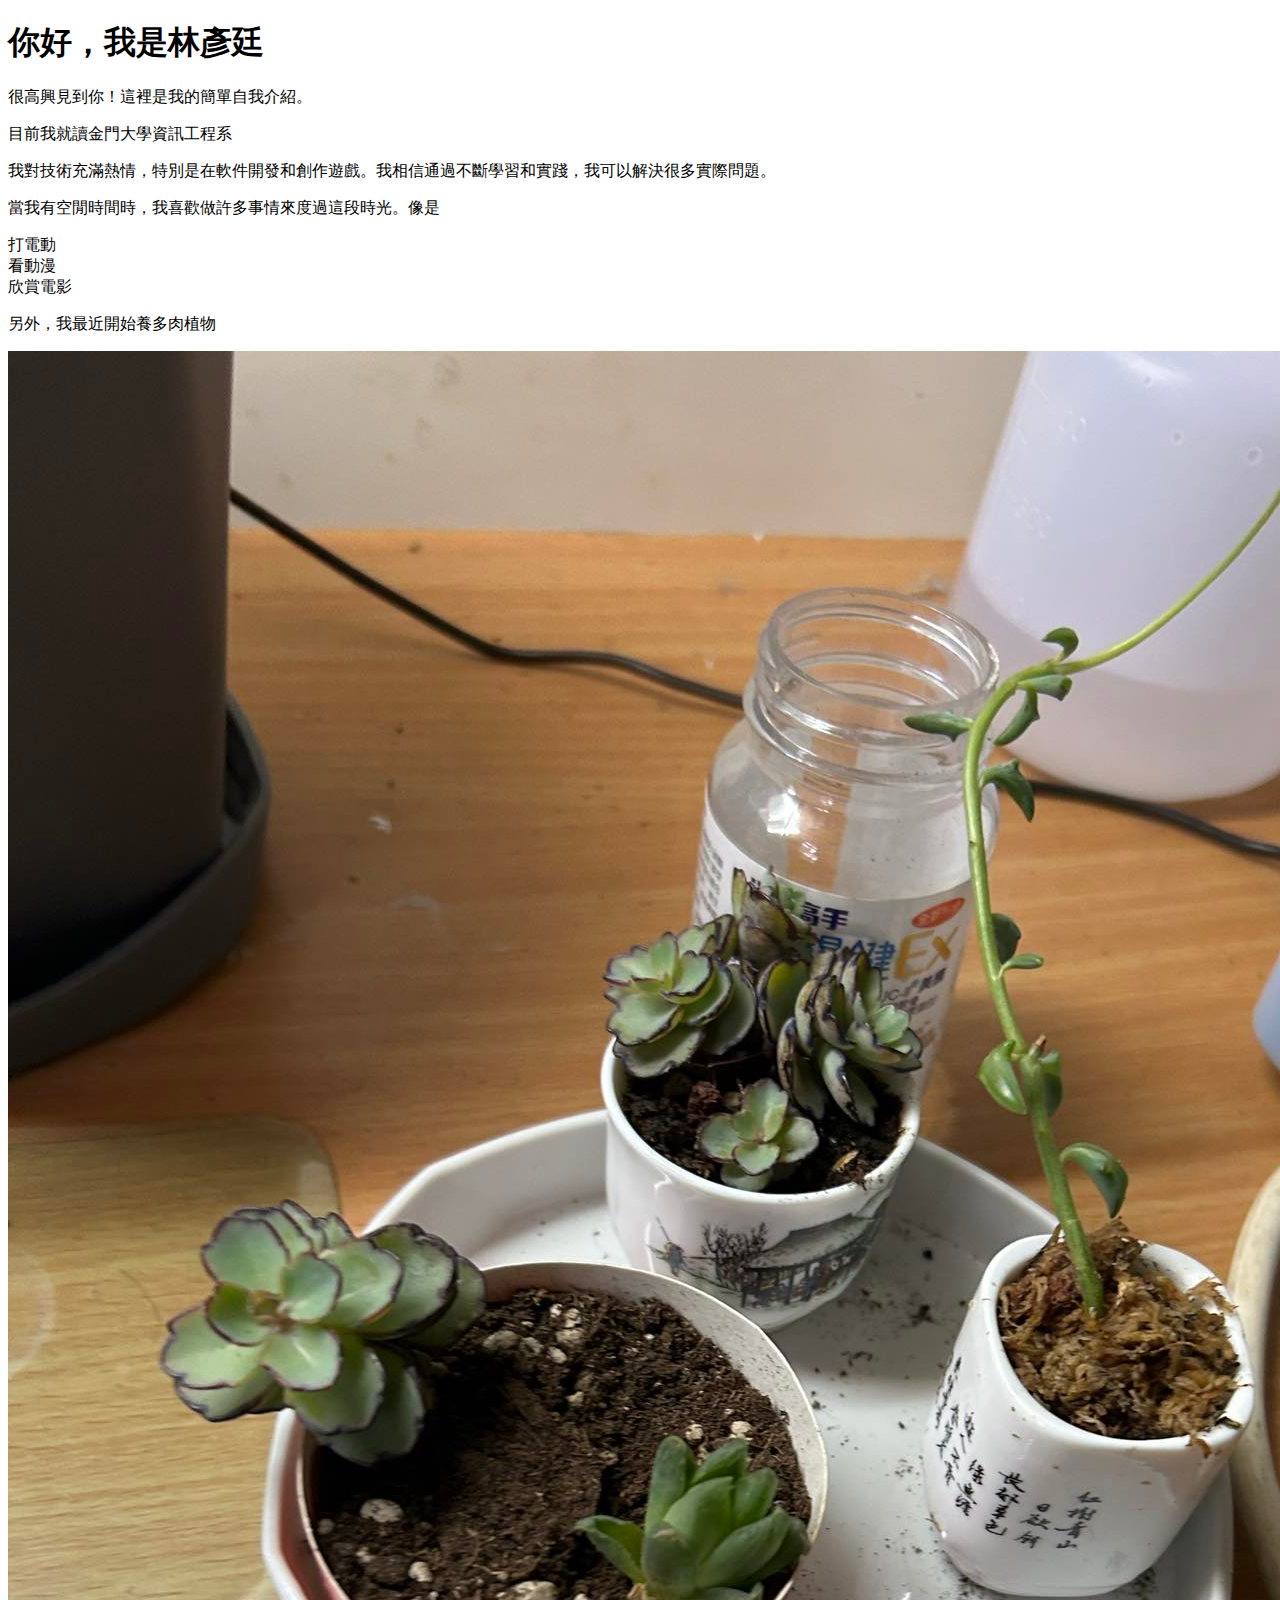
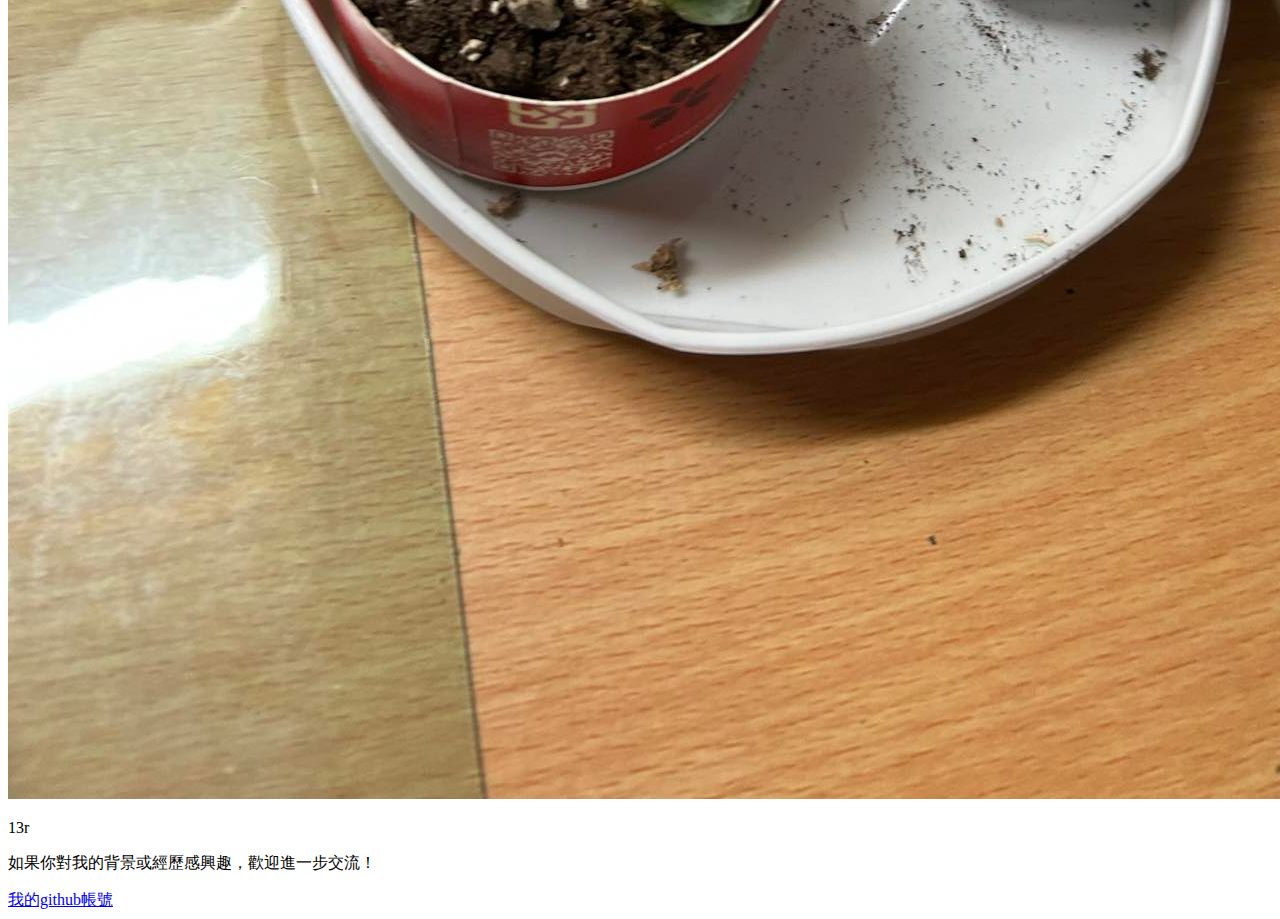
<file: HTML/自我介紹.html>
<!DOCTYPE html>
<html lang="zh-Hant">
<head>
    <meta charset="UTF-8">
    <meta name="viewport" content="width=device-width, initial-scale=1.0">
    <title>林彥廷的自我介紹</title>
</head>
<body>
    <h1>你好，我是林彥廷</h1>
    <p>很高興見到你！這裡是我的簡單自我介紹。</p>
    <p>目前我就讀金門大學資訊工程系</p>
    <p>我對技術充滿熱情，特別是在軟件開發和創作遊戲。我相信通過不斷學習和實踐，我可以解決很多實際問題。</p>
    <p>當我有空閒時間時，我喜歡做許多事情來度過這段時光。像是</p>
        <li>打電動</li>
        <li>看動漫</li>
        <li>欣賞電影</li>
    <p>另外，我最近開始養多肉植物</p>
    <img src="多肉.jpg"><p>13r</p>
    
    <p>如果你對我的背景或經歷感興趣，歡迎進一步交流！</p>
    <a href="https://github.com/codewhight">我的github帳號</a>
</body>
</html>
</file>
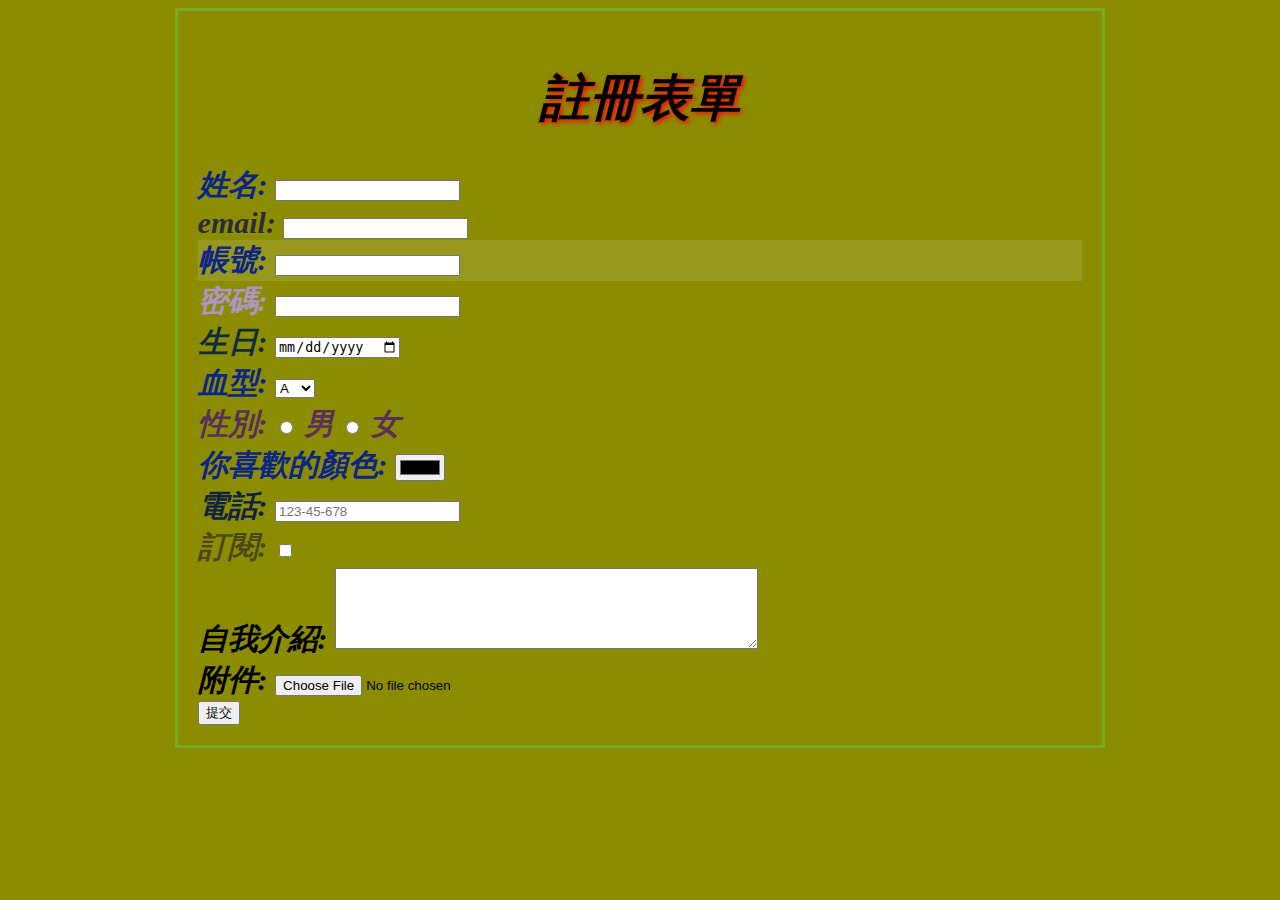
<file: HTML/表單設計(有CSS).html>
<html>
<style>
body
{
    background-color: rgb(140,140,1);
}
h1
{
    text-align: center;
    text-shadow: 2px 2px 5px red;
    font-size: 50;
}

    
.center
{
    margin: auto;
  width: 70%;
  border: 3px solid #73AD21;
  padding: 20px;
  font-size: 30;
  font-weight: 900;
    
}
.name
{
    color: #0c2686;
    font-style: italic;
}
.mail
{
    color: #11114aca;
    
}
.acc
{
    background-color: rgb(152, 152, 29);
    color: #0c2686;
}
.pwd
{
    color: #af94ca;
}
.btd
{
    color: #112d3d;
}
.blood
{
    color: #0c2686;
}
.gender
{
    color: #593158;
}
.favcolor
{
    color: #0c2686;
}
.phone
{
    color: #0f2441;
}
.sub
{
    color: #190c308c;
}

</style>
    <body>
        <div class="center">
        <h1><i>註冊表單</h1>
        <div class="name">
        <label for="fname">姓名:</label>
        <input type="text" id="fname" name="fname"><br>
        </div>
        <div class="mail">
        <label for="mail">email:</label>
        <input type="email" id="email" name="email"><br>
        </div>
        <div class="acc">
        <label for="account">帳號:</label>
        <input type="text" id="account" name="account"><br>
        </div>
        <dis class="pwd">
        <label for="pwd">密碼:</label>
        <input type="password" id="pwd" name="pwd"><br>
        </dis>
        <dis class="btd">
        <label for="birthday">生日:</label>
        <input type="date" id="birthday" name="birthday"><br>
        </dis>
        <dis class="blood">
        <label for="blood">血型:</label>
        <select name="blood" id="blood">
            <option typeA="A">A</option>
            <option typeB="B">B</option>
            <option typeAB="AB">AB</option>
            <option typeO="O">O</option>
        </select><br>
        </dis>
        <dis class="gender">
        <label for="gender">性別:</label>
        <input type="radio" id="man" name="fav_language" value="man">
        <label for="html">男</label>
        <input type="radio" id="woman" name="fav_language" value="woman">
        <label for="css">女</label><br>
        </dis>
        <dis class="favcolor">
        <label for="favcolor">你喜歡的顏色:</label>
        <input type="color" id="favcolor" name="favcolor"><br>
        </dis>
        <dis class="phone">
        <label for="phone">電話:</label>
        <input type="tel" id="phone" name="phone" placeholder="123-45-678"><br>
        </dis>
        <dis class="sub">
        <label for="subscribe">訂閱:</label>
        <input type="checkbox" id="subscribe" name="subscribe"><br>
        </dis>
        <dis class="essay">
        <label for="essay">自我介紹:</label>
        <textarea id="essay" name="essay" rows="5" cols="50" placeholder="輸入你的自我介紹">
        </textarea><br>
        </dis>
        <dis class="annex">

        <label for="annex">附件:</label>
        <input type="file" id="annex" name="annex"><br>
        </dis>
        <dis class="butten">
        <input type="submit" value="提交">
        </dis>
    </div>
    </body>
</html>
</file>
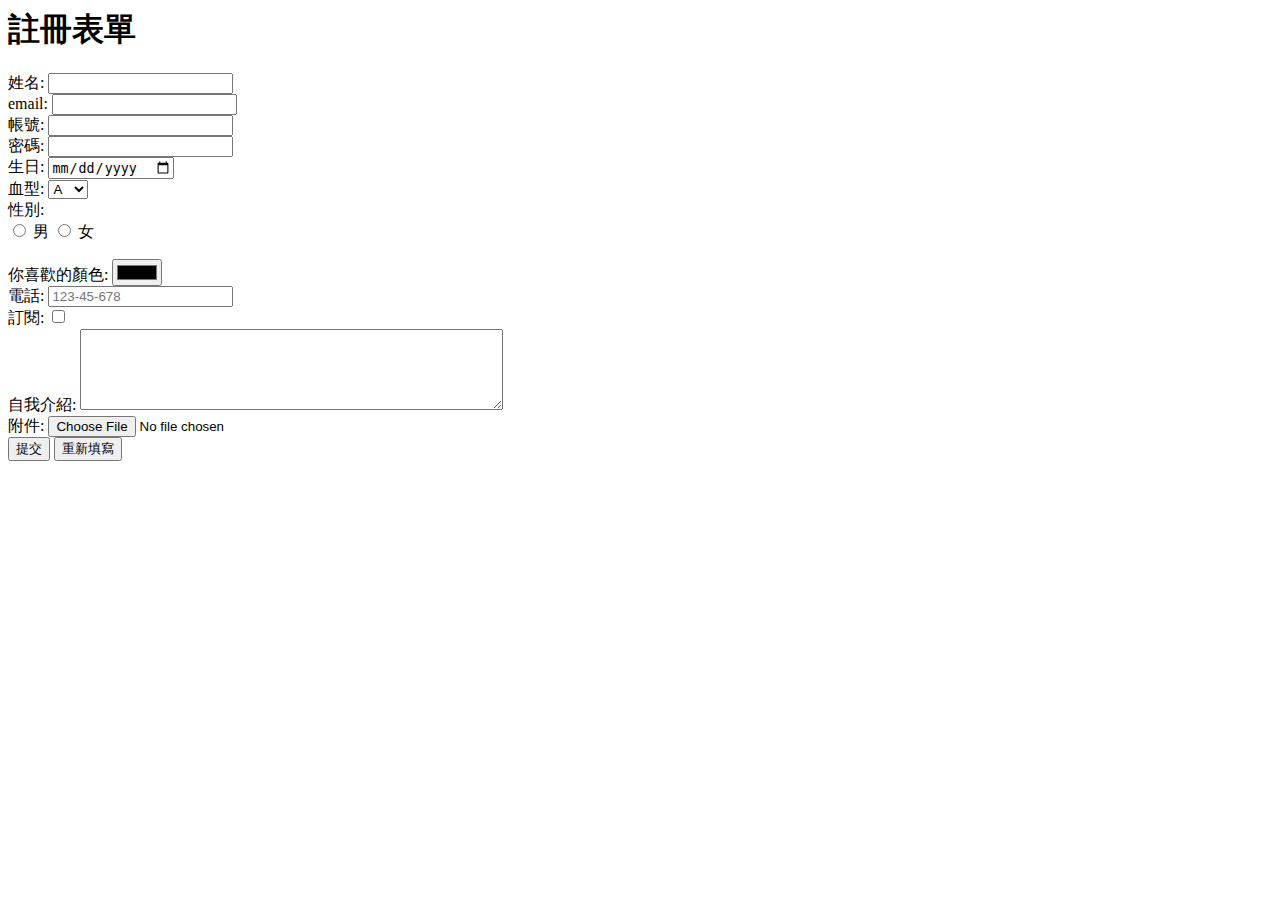
<file: HTML/表單設計(無CSS).html>
<html>

    <body>
        <h1>註冊表單</h1>
        <label for="fname">姓名:</label>
        <input type="text" id="fname" name="fname"><br>

        <label for="mail">email:</label>
        <input type="email" id="email" name="email"><br> 

        <label for="account">帳號:</label>
        <input type="text" id="account" name="account"><br>

        <label for="pwd">密碼:</label>
        <input type="password" id="pwd" name="pwd"><br>
        
        <label for="birthday">生日:</label>
        <input type="date" id="birthday" name="birthday"><br>
        
        <label for="blood">血型:</label>
        <select name="blood" id="blood">
            <option typeA="A">A</option>
            <option typeB="B">B</option>
            <option typeAB="AB">AB</option>
            <option typeO="O">O</option>
        </select><br>

        <label for="gender">性別:</label>
        <form action="">
        <input type="radio" id="man" name="fav_language" value="man">
        <label for="html">男</label>
        <input type="radio" id="woman" name="fav_language" value="woman">
        <label for="css">女</label><br>
        </form>

        <label for="favcolor">你喜歡的顏色:</label>
        <input type="color" id="favcolor" name="favcolor"><br>

        <label for="fname">電話:</label>
        <input type="tel" id="phone" name="phone" placeholder="123-45-678"><br>

        <label for="subscribe">訂閱:</label>
        <input type="checkbox" id="subscribe" name="subscribe"><br>

        <label for="essay">自我介紹:</label>
        <textarea id="essay" name="essay" rows="5" cols="50" placeholder="輸入你的自我介紹">
        </textarea><br>


        <label for="annex">附件:</label>
        <input type="file" id="annex" name="annex"><br>

        <input type="submit" value="提交">
        <input type="reset" value="重新填寫">

    </body>
</html>
</file>
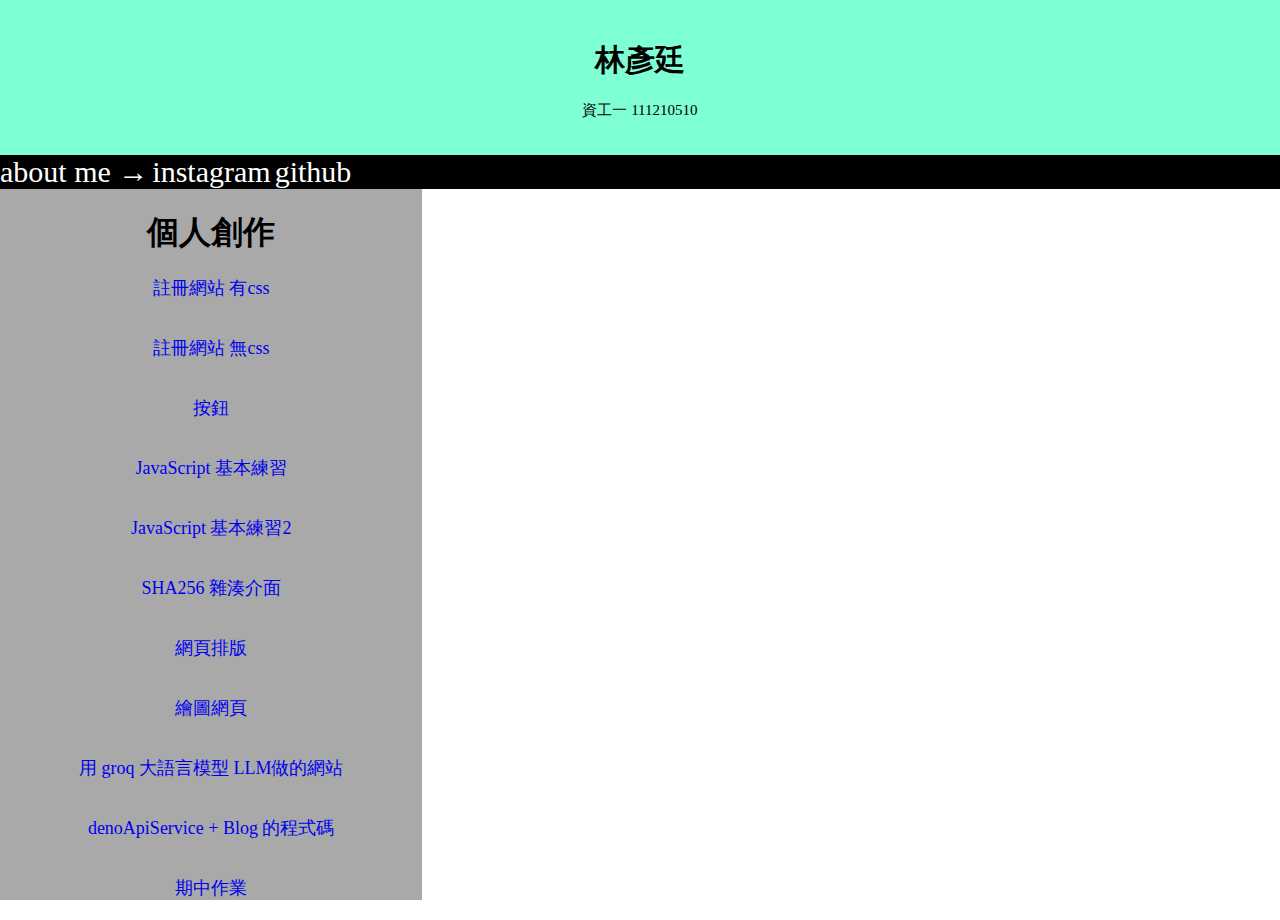
<file: JavaScript/期末整理.html>
<html>
    <head>
        <style>
                body
                {
                    margin: 0;
                }
                div
                {
                display: flex; 
                }
                .header
                {
                    
                    padding: 20px;
                    background-color: aquamarine;
                    display: block;
                    text-align: center;
                }
                .nav
                {
                        display: flex;
                        flex-wrap: nowrap;
                        background-color: black;
                        color: white;
                        
                }
                
                nav a
                {
                        color: white;
                        background-color: black;
                        text-align: center;
                        font-size: 30px;
                        width: auto;
                        height: auto;
                        text-decoration: none;
                }
                nav a:hover
                {
                        color: black;
                        background-color: white;
                }
                .column
                {
                    
                    text-align: center;
                    display: block;
                    float: left;
                    width: 33%;
                    height: 100%px;
                    margin-bottom: 20px;
                    
                }
               
                .column img 
                {
                    display: block;
                    margin: 0 auto;
                }
                .column a 
                {
                    display: block;
                    text-align: center;
                    
                    text-decoration: none;
                    font-size: 18px;
                }
               

        </style>
    </head>
    <body>
        <div class="header">
            
            <h1 style="font-size: 30;">林彥廷</h1>
            
            <p style="font-size: 15;">資工一 111210510</p>
        </div>

        <div  class="nav">
            <nav>
                <a href="">about me →</a>
                <a href="https://www.instagram.com/linyanting982/">instagram</a>
                <a href="https://github.com/codewhight">github</a>
            </nav>
        </div>
        
        <div style="background-color: darkgrey;" class="column">
            <h1>個人創作</h1>
            <a href="https://codewhight.github.io/wp/HTML/%E8%A1%A8%E5%96%AE%E8%A8%AD%E8%A8%88(%E6%9C%89CSS).html">註冊網站 有css</a>
           <br></br>
           <a href="https://codewhight.github.io/wp/HTML/%E8%A1%A8%E5%96%AE%E8%A8%AD%E8%A8%88(%E7%84%A1CSS).html">註冊網站 無css</a>
           <br></br>
           <a href="https://codewhight.github.io/wp/JavaScript/HW3/%E6%8C%89%E9%88%95%E7%8B%80%E6%85%8B.html">按鈕</a>
           <br></br>
           <a href="https://github.com/codewhight/wp/tree/master/JavaScript/HW1">JavaScript 基本練習</a>
           <br></br>
           <a href="https://github.com/codewhight/wp/tree/master/JavaScript/HW2">JavaScript 基本練習2</a>
        
           <br></br>
          
           <a href="https://codewhight.github.io/wp/JavaScript/HW5/%E9%9B%9C%E6%B9%8A%E4%BB%8B%E9%9D%A2.html">SHA256 雜湊介面</a>
           <br></br>
           <a href="https://codewhight.github.io/wp/JavaScript/HW6/%E7%B6%B2%E9%A0%81%E6%9E%B6%E6%A7%8B.html">網頁排版</a>
           <br></br>
           <a href="https://codewhight.github.io/wp/JavaScript/HW7/%E7%B9%AA%E5%9C%96.html">繪圖網頁</a>
           <br></br>
           <a href="https://codewhight.github.io/wp/JavaScript/HW8/%E7%BF%BB%E8%AD%AF%E7%B6%B2%E7%AB%99.html">用 groq 大語言模型 LLM做的網站</a>
           <br></br>
           <a href="https://github.com/codewhight/wp/tree/master/denoApiService">denoApiService + Blog 的程式碼</a>
           <br></br>
           <a href="https://codewhight.github.io/wp/JavaScript/%E6%9C%9F%E4%B8%AD%E4%BD%9C%E6%A5%AD/%E6%89%93%E7%A3%9A%E9%A0%AD%E9%81%8A%E6%88%B2.html">期中作業</a>

        </div>
    </body>
</html>
</file>
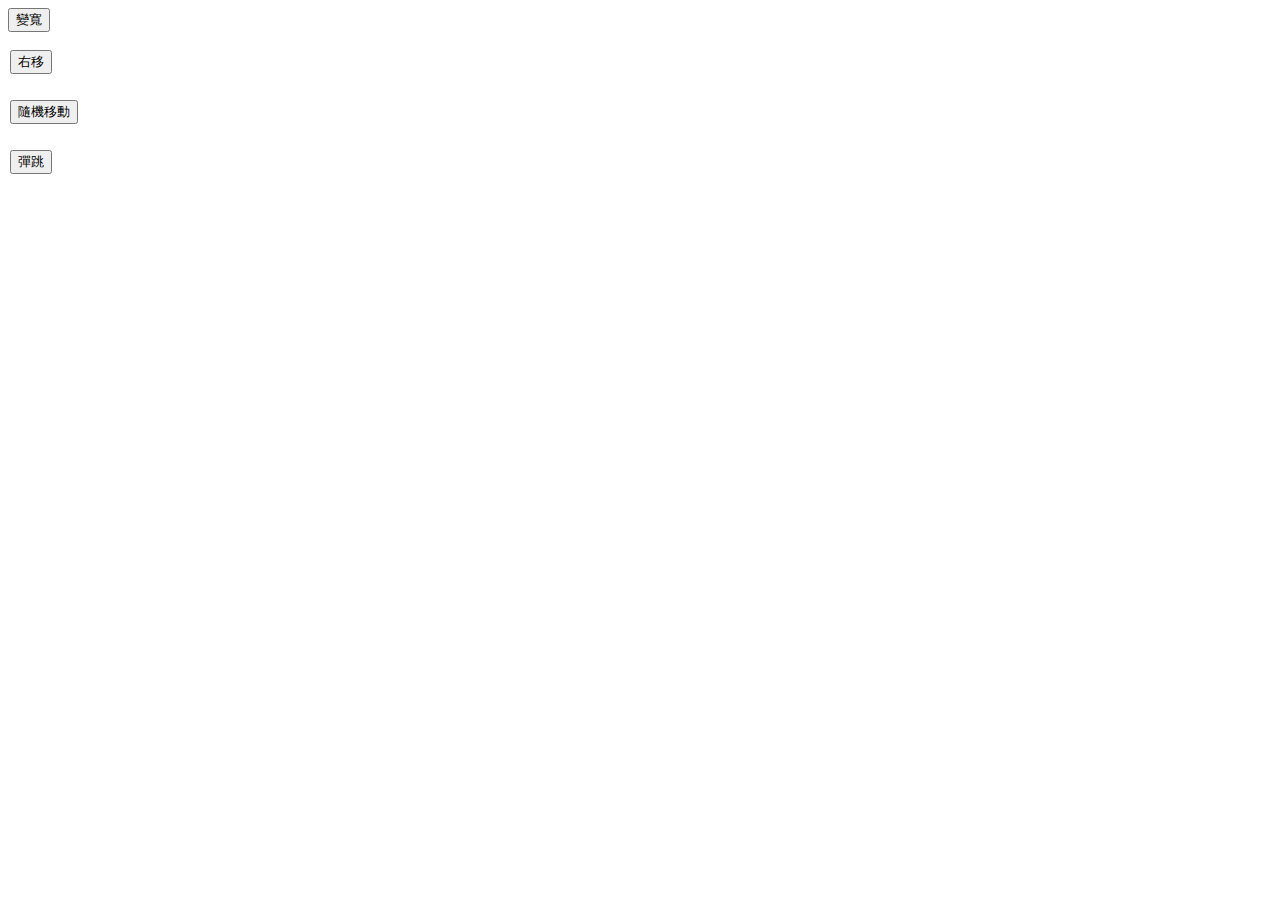
<file: JavaScript/HW3/按鈕狀態.html>
<html>
    <body>        
        <button id="button" onclick="job1()">變寬</button>
        <button id="button2" onclick="job2()" style ="position: absolute; top:50px; left:10px">右移</button>
        <button id="button3" onclick="job3()" style ="position: absolute; top:100px; left:10px">隨機移動</button>
        <button id="button4" onclick="job4()" style ="position: absolute; top:150px; left:10px">彈跳</button>
        <script>
            function job1()
            {
                widthbt1 += 10
                bt1.style = ` width:${widthbt1}`  

            }
            
            let widthbt1 = 100
            let bt1 = document.getElementById('button')
            bt1.style.position = 'absolute'
            function job2()
            {
                move += 10
                bt2.style.left = move
            }
            
            let move = 10
            let bt2 = document.getElementById('button2')
            bt2.style.position = 'absolute'
            bt2.style.left = move
            function job3()
            {
                const bt3X = Math.floor(Math.random() * (window.innerWidth - bt3.offsetWidth));
                const bt3Y = Math.floor(Math.random() * (window.innerWidth - bt3.offsetWidth));
                bt3.style.left = bt3X
                bt3.style.top = bt3Y
            }


            let bt3 = document.getElementById('button3')
            bt3.style.position = 'absolute'

            let bt4X = 10
            let bt4Y = 150
            let speedX = 2
            let speedY = 2
            let timer
            function job4()
            {
                if(timer)
                {
                    clearInterval(timer)
                    timer = null
                }
                else
                {
                    timer = setInterval(jump, 20)
                }


            }
           
            function jump()
            {
                const maxWidth = window.innerWidth - bt4.offsetWidth
                const maxHeight = window.innerHeight - bt4.offsetHeight

                bt4X += speedX
                bt4Y += speedY

                if(bt4X <= 0 || bt4X >= maxWidth) 
                {
                    speedX = -speedX;
                }
                if(bt4Y <= 0 || bt4Y >= maxHeight) 
                {
                    speedY = -speedY;
                }
                bt4.style.left = bt4X
                bt4.style.top = bt4Y
            }

            let bt4 = document.getElementById('button4')
            bt4.style.position = 'absolute'
        </script>
    </body>

</html>
</file>
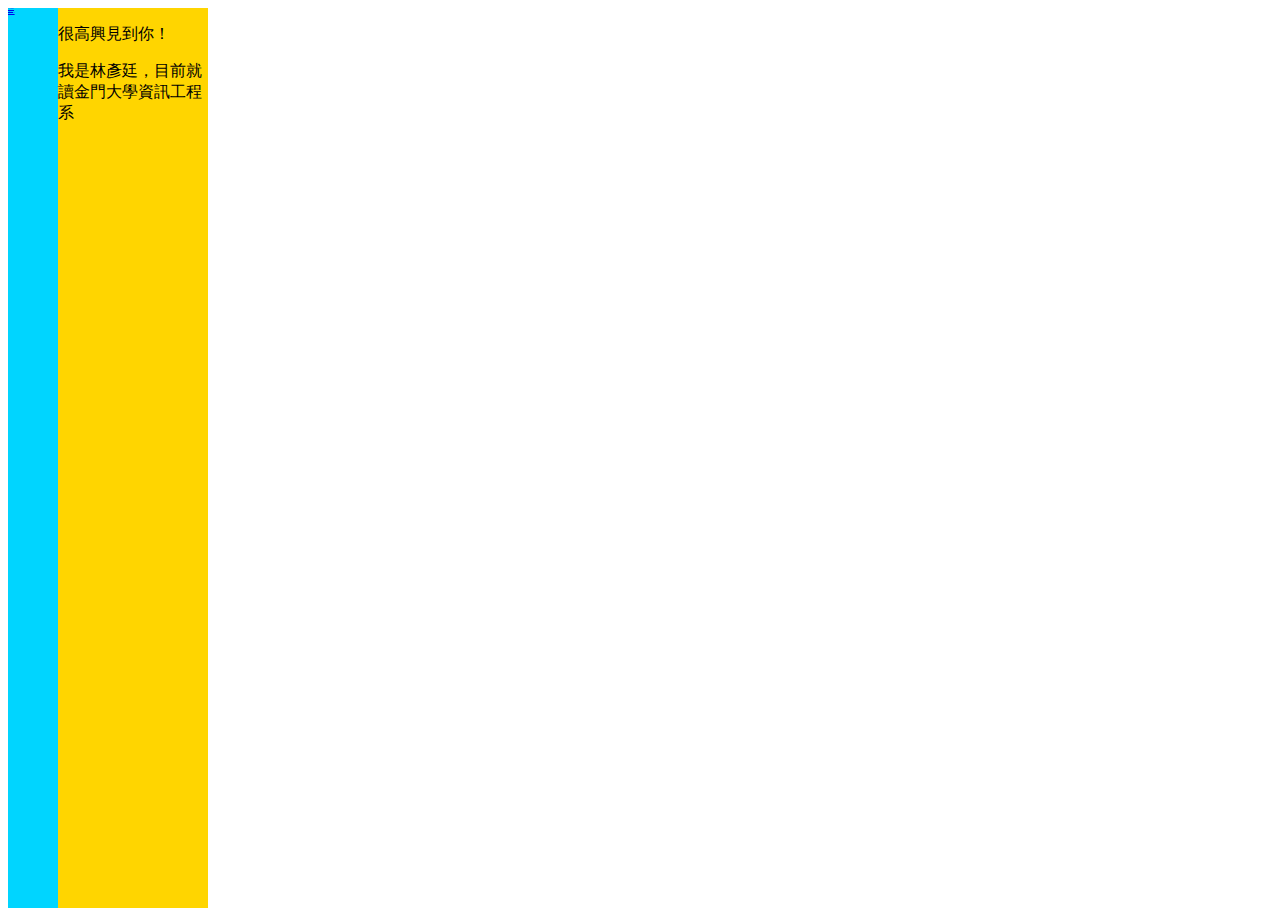
<file: JavaScript/HW4/側欄_CSS.html>
<html>
<head>
    
    <style>
        .container {
            display: flex;
            height: 100vh;
        }
        .container div { 
            transition: width 2s ,font-size 2s; 
            
        }
        #div1 {
            width: 50px;
            background: rgb(0, 213, 255);
            font-size: 1;
        }
        #div1:hover {
            width: 150px;
            font-size: 15;
        }
        #div2 {
            width: 150px;
            background: rgb(255, 213, 0);
        }
    </style>
</head>
<body>   
    <div class="container">
        <div id="div1">    
            
            <a href="https://codewhight.github.io/wp/HTML/%E8%A1%A8%E5%96%AE%E8%A8%AD%E8%A8%88(%E6%9C%89CSS).html">假的註冊網站</a>
            <br></br>
            <a href="https://codewhight.github.io/wp/JavaScript/HW3/%E6%8C%89%E9%88%95%E7%8B%80%E6%85%8B.html">有趣的按鈕</a>
            <br></br>
            <a href="https://github.com/codewhight">我的github帳號</a>
        </div> 
        <div id="div2">
            <p>很高興見到你！</p>
            <p>我是林彥廷，目前就讀金門大學資訊工程系</p>
        </div>
    </div>
</body>
</html>
</file>
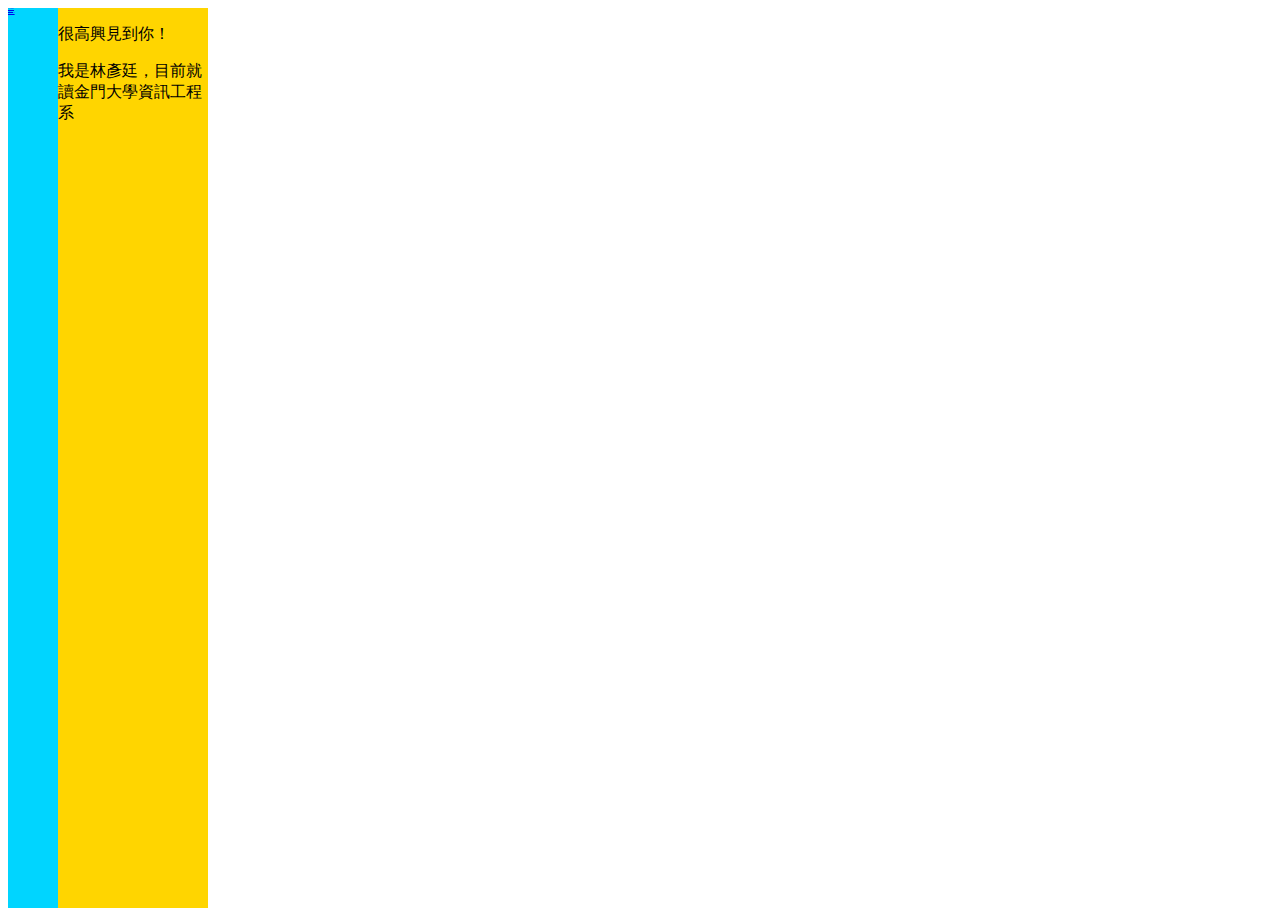
<file: JavaScript/HW4/側欄_js.html>
<html>
<head>
    <style>
        
        .container 
        {
            display: flex;
            height: 100vh;
        }
        
        #div1 
        {
            width: 50px;
            background: rgb(0, 213, 255);
            font-size: 1px;
        }
        
        #div2 
        {
            width: 150px;
            background: rgb(255, 213, 0);
        }
    </style>
</head>
<body>   
    <div class="container">
        <div id="div1"  onclick="toggle()">    
            
            <a href="https://codewhight.github.io/wp/HTML/%E8%A1%A8%E5%96%AE%E8%A8%AD%E8%A8%88(%E6%9C%89CSS).html">假的註冊網站</a>
            <br></br>
            <a href="https://codewhight.github.io/wp/JavaScript/HW3/%E6%8C%89%E9%88%95%E7%8B%80%E6%85%8B.html">有趣的按鈕</a>
            <br></br>
            <a href="https://github.com/codewhight">我的github帳號</a>
            
        </div> 
        <div id="div2">
            <p>很高興見到你！</p>
            <p>我是林彥廷，目前就讀金門大學資訊工程系</p>
        </div>
    </div>
     <script>
        let mode = 'narrow'
        let div1 = document.querySelector('#div1')
        function toggle()
        {
            if(mode == 'narrow')
            {
                mode = 'wide'
                div1.style.width = "100px"
                div1.style.fontSize= "15px"
            }
            else
            {
                mode = 'narrow'
                div1.style.width = "50px"
                div1.style.fontSize = "1px"
            }

        }
    </script>
</body>
</html>
</file>
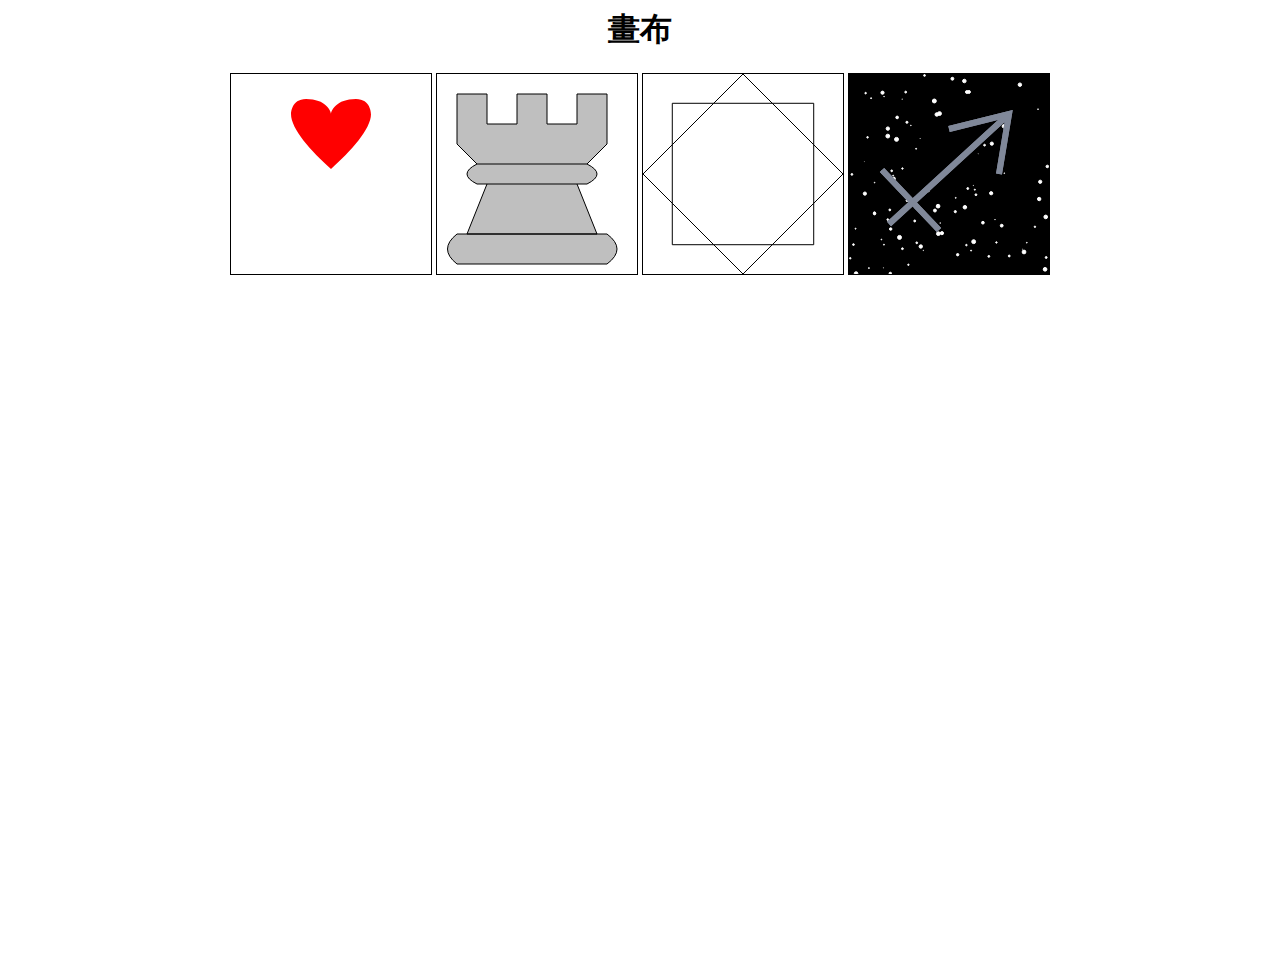
<file: JavaScript/HW7/繪圖.html>
<html>
    <head>
        <style>
            body
            {
                
                align-self: center;
                text-align: center;
            }
            
            .column 
            {
                width: 100%;
                height: 100%;
            }
        </style>
    </head>
    <body >
        <h1 >畫布</h1>
        <div class="column">
            <canvas id="Canvas1" width="200" height="200" style="border:1px solid #000000;"></canvas>
            <canvas id="Canvas2" width="200" height="200" style="border:1px solid #000000;"></canvas>
            <canvas id="Canvas3" width="200" height="200" style="border:1px solid #000000;"></canvas>
            <canvas id="Canvas4" width="200" height="200" style="border:1px solid #000000;"></canvas>
            
        </div>
        
    </body>
   

    <script>
        //愛心
        let canvas1 = document.getElementById("Canvas1");
        let ctx1 = canvas1.getContext('2d');
        ctx1.beginPath();
        ctx1.moveTo(100, 40);
        ctx1.bezierCurveTo(100, 37, 95, 25, 75, 25);
        ctx1.bezierCurveTo(60, 25, 60, 40, 60, 40);
        ctx1.bezierCurveTo(60, 55, 80, 77, 100, 95);
        ctx1.bezierCurveTo(120, 77, 140, 55, 140, 40);
        ctx1.bezierCurveTo(140, 40, 140, 25, 125, 25);
        ctx1.bezierCurveTo(105, 25, 100, 37, 100, 40);
        ctx1.fillStyle = 'red';
        ctx1.fill();
        
        //城堡
        let canvas2 = document.getElementById("Canvas2");
        let ctx2 = canvas2.getContext('2d');
        ctx2.beginPath();
        //城堡上源
        ctx2.moveTo(20, 70);
        ctx2.lineTo(20,20);
        ctx2.lineTo(50,20);
        ctx2.lineTo(50,50);
        ctx2.lineTo(80,50);
        ctx2.lineTo(80,20);
        ctx2.lineTo(110,20);
        ctx2.lineTo(110,50);
        ctx2.lineTo(140,50);
        ctx2.lineTo(140,20);
        ctx2.lineTo(170,20);
        ctx2.lineTo(170,70);
        ctx2.moveTo(20, 70);
        ctx2.lineTo(40,90);
        ctx2.lineTo(150,90);
        ctx2.lineTo(170,70);

        //中部橢圓
        ctx2.moveTo(40,90);
        ctx2.quadraticCurveTo(20,100,40,110);
        ctx2.lineTo(150,110);
        ctx2.quadraticCurveTo(170,100,150,90);
        //下半部
        ctx2.moveTo(20,160);
        ctx2.quadraticCurveTo(1,175,20,190);
        ctx2.lineTo(170,190);
        ctx2.quadraticCurveTo(190,175,170,160);
        ctx2.lineTo(20,160);
        //連接
        ctx2.moveTo(50,110);
        ctx2.lineTo(30,160);
        ctx2.lineTo(160,160);
        ctx2.lineTo(140,110);
       
        ctx2.fillStyle = '#bfbfbf';
        ctx2.fill();

        ctx2.stroke();

        

    //八芒星
    const canvas3 = document.getElementById('Canvas3');
    const ctx3 = canvas3.getContext('2d');
    const centerX3 = 100;
    const centerY3 = 100;
    const radius = 100;
    const angles = [0, Math.PI / 4, Math.PI / 2, 3 * Math.PI / 4, Math.PI, 5 * Math.PI / 4, 3 * Math.PI / 2, 7 * Math.PI / 4];
    const points = []; 

    // 計算頂點位置並存入陣列
    for (let i = 0; i < angles.length; i++) 
    {
        points.push({ x: centerX3 + radius * Math.cos(angles[i]), y: centerY3 + radius * Math.sin(angles[i]) });
    }

    ctx3.beginPath();
    ctx3.moveTo(points[0].x, points[0].y);
    for (let i = 0; i < points.length; i+=2) 
    {
        ctx3.lineTo(points[i].x, points[i].y);
    }

    ctx3.closePath();
    ctx3.moveTo(points[1].x, points[1].y);
    for (let i = 1; i < points.length; i+=2) 
    {
        ctx3.lineTo(points[i].x, points[i].y);
    }
    ctx3.closePath();
    ctx3.stroke();


    //射手
    const canvas4 = document.getElementById('Canvas4');
    const ctx4 = canvas4.getContext('2d');
    
    ctx4.fillStyle = '#000000'; 
    ctx4.strokeStyle = '#ffffff';
    ctx4.fillRect(0, 0, canvas4.width, canvas4.height);
    //生成星空

    for (let i = 0; i < 100; i++) 
    {
        const x4 = Math.random() * 200;
        const y4 = Math.random() * 200;
        const r4 = Math.random() * 2;
        ctx4.beginPath();
        ctx4.arc(x4, y4, r4, 0, 2 * Math.PI);
        ctx4.fillStyle = '#ffffffff';
        ctx4.fill();
        ctx4.stroke();
    }
    //射手座天文符號
    ctx4.beginPath();
    ctx4.lineWidth = 6;
    ctx4.fillStyle = '#ffffffff';
    ctx4.strokeStyle = '#808899';
    ctx4.moveTo(40, 150);
    ctx4.lineTo(160, 40);
    ctx4.moveTo(90,156);
    ctx4.lineTo(33,96);
    ctx4.moveTo(100,55);
    ctx4.lineTo(160,40);
    ctx4.lineTo(150,100);
    ctx4.stroke();


    ctx4.stroke();
    
    </script>
</html>
</file>
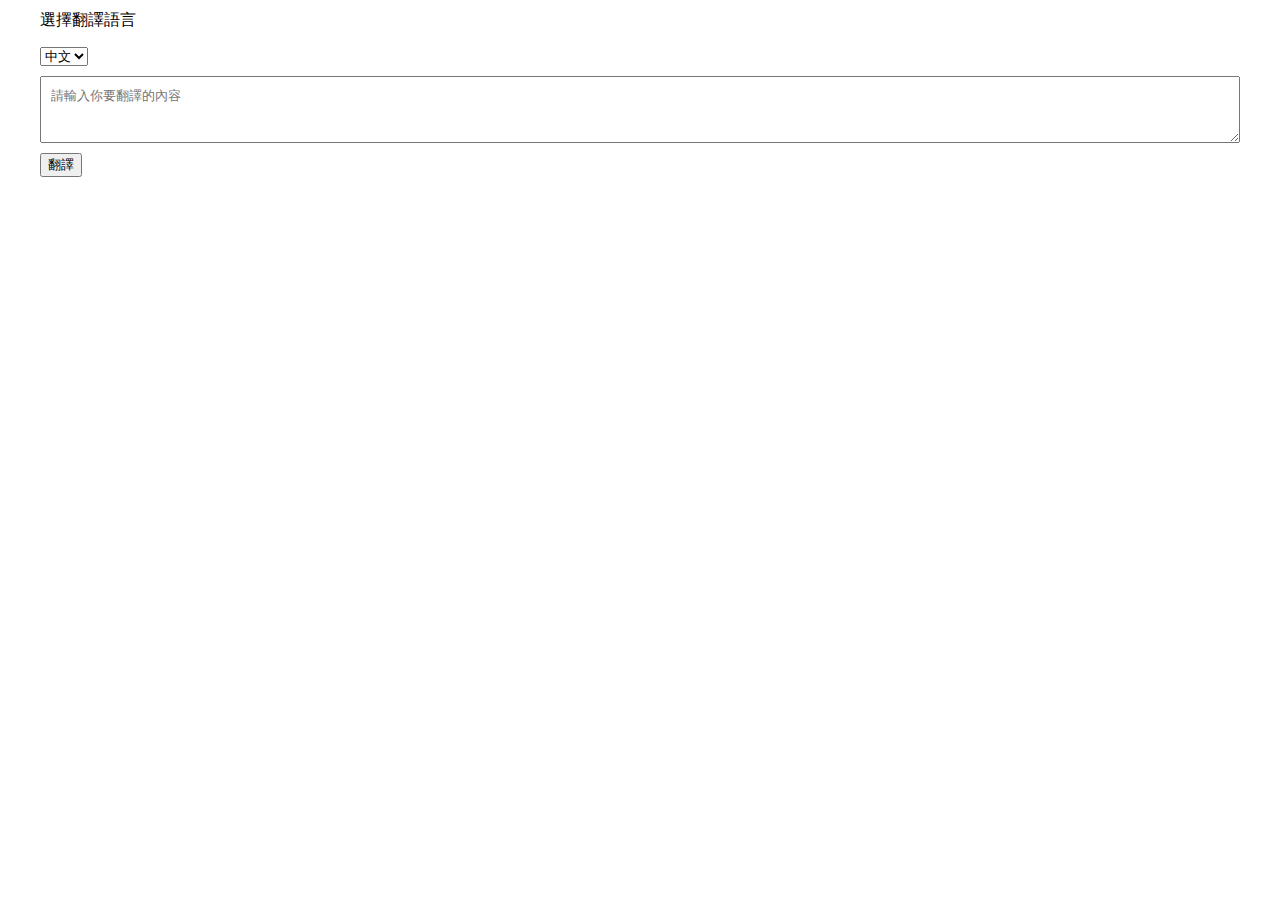
<file: JavaScript/HW8/翻譯網站.html>
<html>
<head>
    <link rel="stylesheet" href="main.css">
</head>
<body>
<header></header>
<nav>
    <p>選擇翻譯語言</p>
    <select id="menu">
        <option value="Chinese">中文</option>
        <option value="Engilsh">英文</option> 
    </select>
</nav>
<aside></aside>
<main>
    <textarea id="question" placeholder="請輸入你要翻譯的內容"></textarea>
    <button onclick="chat()">翻譯</button>
    <div id="response" placeholder="翻譯後結果"></div>    
</main>
<footer></footer>
<script src="main.js"></script>
</body>
</html>
</file>
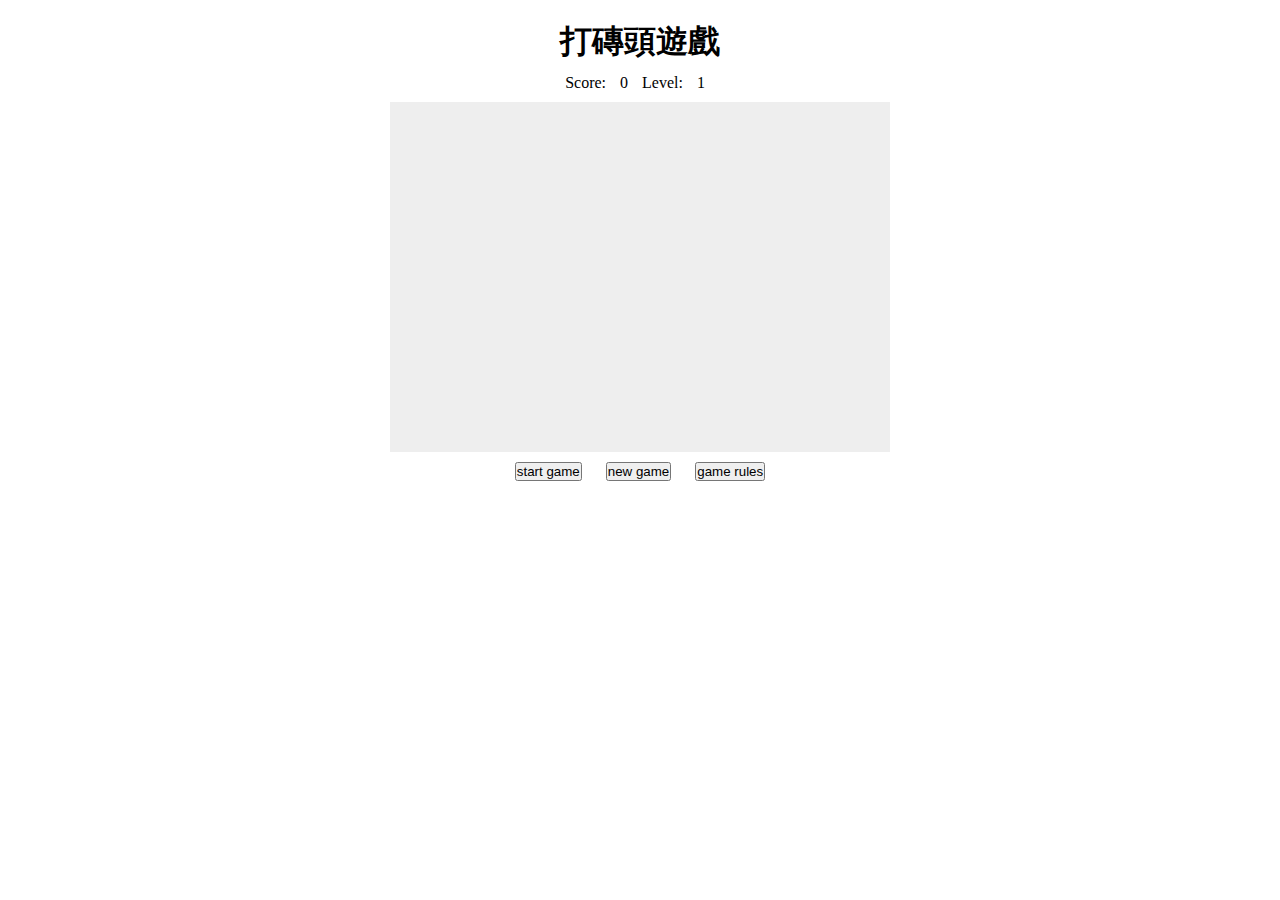
<file: JavaScript/期中作業/打磚頭遊戲.html>
<html>
  <head>
    <meta charset="utf-8" />
    <title>Gamedev Canvas Workshop</title>
    <style>
      * 
      {
        text-align: center;
        padding: 0;
        margin: 10;
      }
      canvas 
      {
        background: #eee;
        display: block;
        margin: 0 auto;
      }
    </style>
  </head>
  <body>
    <h1>打磚頭遊戲</h1>
    <p>Score: <span id="score">0</span> Level: <span id="level">1</span></p>
    <canvas id="gamecanvas" width="500" height="350"></canvas>
    <button id="rungame">start game</button>
    <button id="newgame" >new game</button>
    <button id="rules">game rules</button>
   
    
    <script>
        var intervalGame;
        var flagBrick = false;
        var scoreElement = document.getElementById('score');
        var levelElement = document.getElementById('level');
        var RulesButton = document.getElementById('rules');
        var StartGameButton = document.getElementById('rungame');
        var NewGameButton = document.getElementById('newgame');
        var flagover = false;
        var speed = 10;
        var canvas = document.getElementById('gamecanvas');
        var ctx = canvas.getContext("2d");
        var level = parseInt(levelElement.textContent);
        var temp = 0;
        var score = parseInt(scoreElement.textContent);

        //球的設定參數
        var x = canvas.width/2;
        var y = 200;
        const ballRadius = 10;
        var num = (Math.random() * 4) + 1;
        if(num > 2 || num == 0)
            num = 2 - num;
        var dx = num;
        var dy = 2;
        
        //板子的參數
        var paddleHeight = 10;
        var paddleWidth = 170;
        var paddleX = (canvas.width - paddleWidth - 10*score) / 2;

        //板子移動參數
        var rightPressed = false;
        var leftPressed = false;
        document.addEventListener("keydown", keyDownHandler, false);
        document.addEventListener("keyup", keyUpHandler, false);

        //磚頭參數
        var brickRowCount
        var brickColumnCount;
        var brickWidth = 60;
        var brickHeight = 20;
        var brickPadding = 10;
        var brickOffsetTop = 30;
        var brickOffsetLeft = 10;
        var bricks = [];

        for (let c = 0; c < brickColumnCount; c++)
        {
            bricks[c] = [];
            for (let r = 0; r < brickRowCount; r++) 
            {
                bricks[c][r] = { x: 0, y: 0, status: 1};//statu 是否顯示於螢幕上
            }
        }
       
        function keyDownHandler(e) 
        {
            if (e.key == "Right" || e.key == "ArrowRight") 
            {
                rightPressed = true;
            }
             else if (e.key == "Left" || e.key == "ArrowLeft")
            {
                leftPressed = true;
            }
        }

        function keyUpHandler(e)
        {
            if (e.key == "Right" || e.key == "ArrowRight") 
            {
                rightPressed = false;
            } 
            else if (e.key == "Left" || e.key == "ArrowLeft") 
            {
                leftPressed = false;
            }
        }


        
        function drawBall() //繪製球
        {
            ctx.beginPath();
            ctx.arc(x, y, 10, 0, Math.PI*2);
            ctx.fillStyle = "#009500";
            ctx.fill();
            ctx.closePath();
        }

        function drawPaddle() //繪製板子
        {
            
            ctx.beginPath();
            if(paddleWidth - (10 * temp) > 100)
                ctx.rect(paddleX, canvas.height - paddleHeight, paddleWidth - (10 * temp), paddleHeight);
            else if(paddleWidth - (10 * temp) <= 100)
            ctx.rect(paddleX, canvas.height - paddleHeight, 100, paddleHeight);
            ctx.fillStyle = "#0095DD";
            ctx.fill();
            ctx.closePath();
        }

        function drawBricks() //繪製磚頭
        {
            if(flagBrick)
            {
                
                for (let c = 0; c < brickColumnCount; c++) 
                {
                    for (let r = 0; r < brickRowCount; r++) 
                    {
                        if(bricks[c][r].status == 1)
                        {
                            if(c % 2 == 0)
                            {
                                if(r % 2 == 1)
                                {
                                    const brickX = c * (brickWidth + brickPadding) + brickOffsetLeft ;
                                    const brickY = r * (brickHeight + brickPadding) + brickOffsetTop ;
                                    bricks[c][r].x = brickX;
                                    bricks[c][r].y = brickY;
                                    ctx.beginPath();
                                    ctx.rect(brickX, brickY, brickWidth, brickHeight);
                                    ctx.fillStyle = "#DD95DD";
                                    ctx.fill();
                                    ctx.closePath();
                                }
                                else
                                {
                                    const brickX = c * (brickWidth + brickPadding) + brickOffsetLeft;
                                    const brickY = r * (brickHeight + brickPadding) + brickOffsetTop + 120;
                                    bricks[c][r].x = brickX;
                                    bricks[c][r].y = brickY;
                                    ctx.beginPath();
                                    ctx.rect(brickX, brickY, brickWidth, brickHeight);
                                    ctx.fillStyle = "#DD95DD";
                                    ctx.fill();
                                    ctx.closePath();
                                }
                            }
                            else
                            {
                                if(r % 2 == 1)
                                {
                                    const brickX = c * (brickWidth + brickPadding) + brickOffsetLeft  ;
                                    const brickY = r * (brickHeight + brickPadding) + brickOffsetTop + 50 ;
                                    bricks[c][r].x = brickX;
                                    bricks[c][r].y = brickY;
                                    ctx.beginPath();
                                    ctx.rect(brickX, brickY, brickWidth, brickHeight);
                                    ctx.fillStyle = "#DD95DD";
                                    ctx.fill();
                                    ctx.closePath();
                                }
                                else
                                {
                                    const brickX = c * (brickWidth + brickPadding) + brickOffsetLeft ;
                                    const brickY = r * (brickHeight + brickPadding) + brickOffsetTop - 20;
                                    bricks[c][r].x = brickX;
                                    bricks[c][r].y = brickY;
                                    ctx.beginPath();
                                    ctx.rect(brickX, brickY, brickWidth, brickHeight);
                                    ctx.fillStyle = "#DD95DD";
                                    ctx.fill();
                                    ctx.closePath();
                                }
                            }
                            
                        }
                    
                        
                    }
                }
            }
            else
            {
                for (let c = 0; c < brickColumnCount; c++) 
                {
                    for (let r = 0; r < brickRowCount; r++) 
                    {
                        if(bricks[c][r].status == 1)
                        {
                            const brickX = c * (brickWidth + brickPadding) + brickOffsetLeft;
                            const brickY = r * (brickHeight + brickPadding) + brickOffsetTop;
                            bricks[c][r].x = brickX;
                            bricks[c][r].y = brickY;
                            ctx.beginPath();
                            ctx.rect(brickX, brickY, brickWidth, brickHeight);
                            ctx.fillStyle = "#DD95DD";
                            ctx.fill();
                            ctx.closePath();
                        }
                        
                    }
                }
            }
            
        }

        function collisionDetection() //檢測碰撞
        {
            for (let c = 0; c < brickColumnCount; c++) 
            {
                for (let r = 0; r < brickRowCount; r++) 
                {
                    const b = bricks[c][r];
                    if (b.status === 1) 
                    {
                        if (x > b.x && x < b.x + brickWidth && y > b.y && y < b.y + brickHeight) 
                        {
                            dy = -dy;
                            b.status = 0;
                            temp++;
                            score++;
                            scoreElement.textContent = score;
                            if(temp == brickRowCount * brickColumnCount)
                            {
                                levelup();
                                temp = 0;
                            }
                        }
                    }
                }
            }
        }
        function play()
        {
            ctx.clearRect(0, 0, canvas.width, canvas.height);
            
            
            drawBall();
            drawPaddle();
            collisionDetection();
            drawBricks();
            
            
                
            
            //球的移動
            if (x + dx > canvas.width - ballRadius || x + dx < ballRadius) //判斷X軸範圍 處壁就反彈
            {
                
                dx = -dx;
            }

            if (y + dy < ballRadius) 
            {
                dy = -dy;
            } 
            else if (y + dy > canvas.height - ballRadius) 
            {
                if(paddleWidth - (10 * temp) > 100)
                {
                    if (x > paddleX && x < paddleX + paddleWidth - (10 * temp)) 
                    {
                        dy = -dy;
                    } 
                    else 
                    {
                       flagover = true;
                        
                    }
                }
                else if(paddleWidth - (10 * temp) <= 100)
                {
                    if (x > paddleX && x < paddleX + 100) 
                    {
                        dy = -dy;
                    } 
                    else 
                    {
                       flagover = true;
                       
                    }
                }
                
            }
           
            if(flagover)
            {
                gameOver();
                clearInterval(intervalGame);
                clearInterval(intervalBrick);
                
            }
            
            //板子的移動
            if (rightPressed) 
            {
                if(paddleWidth - (10 * temp) > 100)
                    paddleX = Math.min(paddleX + 7, canvas.width - (paddleWidth - (10 * temp)));
                else if(paddleWidth - (10 * temp) <= 100)
                paddleX = Math.min(paddleX + 7, canvas.width - 100);
            }
            else if (leftPressed) 
            {
                paddleX = Math.max(paddleX - 7, 0);
            }

            x += dx ;
            y += dy ;
            
            
        }
        
       

        function startGame() 
        {
            intervalGame = setInterval(play, 10);//每speed毫秒呼叫draw 
        }

        function gameOver() 
        {
            ctx.beginPath();
            ctx.font = 'bold 60px Arial';
            ctx.fillStyle = '#000000';
            ctx.textAlign = 'center';
            ctx.fillText('GAME OVER', canvas.width / 2, canvas.height / 2);
            ctx.closePath();
            x = x;
            y = y;
            paddleX = paddleX;
            NewGameButton.disabled = false;
            RulesButton.disabled = false;
            clearInterval(intervalGame);
            clearInterval(intervalBrick);
        }

        function setgame()
        {
            flagover = false;
            flagBrick = false;
            x = canvas.width/2;
            y = 200;
            score = 0;
            temp = 0;
            level = 1;
            speed = 10;
            levelset();
            scoreElement.textContent = score;
            levelElement.textContent = level;
            for (let c = 0; c < brickColumnCount; c++)
            {
                bricks[c] = [];
                for (let r = 0; r < brickRowCount; r++) 
                {
                    bricks[c][r] = { x: 0, y: 0, status: 1};//statu 是否顯示於螢幕上
                }
            }

            num = (Math.random() * 4) + 1;
            if(num > 2 )
                num = 2 - num;

            dx = num;
            dy = 2;

            paddleWidth = 170;
            paddleX = (canvas.width - paddleWidth - 10 * score) / 2;

            
            
        }
        function levelset()
        {
            num = (Math.random() * 4) + 1;
            if(num > 2 )
                num = 2 - num;
            dx = num;
            if(level % 3 == 1)
            {
                flagBrick = false;
                brickOffsetLeft = 30
                brickRowCount = 3;
                brickColumnCount = 5;
                brickPadding = 10;
                brickWidth = 80;
                
                for (let c = 0; c < brickColumnCount; c++)
                {
                    bricks[c] = [];
                    for (let r = 0; r < brickRowCount; r++) 
                    {
                        bricks[c][r] = { x: 0, y: 0, status: 1};//statu 是否顯示於螢幕上
                    }
                }
            }
            else if(level % 3 == 2)
            {
                brickOffsetLeft = 20
                brickRowCount = 5;
                brickColumnCount = 7;
                brickPadding = 10;
                brickWidth = 57;
                for (let c = 0; c < brickColumnCount; c++)
                {
                    bricks[c] = [];
                    for (let r = 0; r < brickRowCount; r++) 
                    {
                        bricks[c][r] = { x: 0, y: 0, status: 1};//statu 是否顯示於螢幕上
                    }
                }
            }
            else if(level % 3 == 0)
            {
                brickOffsetLeft = 30
                brickRowCount = 2;
                brickColumnCount = 6;
                brickPadding = 3;
                brickWidth = 65;
                 
                flagBrick = true;
               
                for (let c = 0; c < brickColumnCount; c++)
                {
                    bricks[c] = [];
                    for (let r = 0; r < brickRowCount; r++) 
                    {
                        bricks[c][r] = { x: 0, y: 0, status: 1};//statu 是否顯示於螢幕上
                    }
                }
            }
        }
        function levelup()
        {
            x = canvas.width/2;
            y = 200;
            level++;
            levelElement.textContent = level;
            levelset();
           
           
        }
        
        function rule()
        {
            
            ctx.font = 'bold 30px Arial';
            ctx.fillStyle = '#000000';
            ctx.textAlign = 'center';
            ctx.fillText('遊戲方式', canvas.width / 2, 30);

            // 計算整體文本的寬度
            var text1Width = ctx.measureText('透過左右鍵控制下方').width;
            var text2Width = ctx.measureText('藍色薄板').width;
            var totalWidth = text1Width + text2Width;

            // 計算起始位置
            var startX = (canvas.width - totalWidth) / 2;

            // 繪製文字
            ctx.fillStyle = '#000000';
            ctx.fillText('透過左右鍵控制下方', startX + text1Width / 2, 90);

            
            ctx.fillStyle = '#0095DD';
            ctx.fillText('藍色薄板', startX + text1Width + text2Width / 2, 90);
            
            ctx.fillStyle = '#000000';

            text1Width = ctx.measureText('擊打').width;
            text2Width = ctx.measureText('綠色小球').width;
            var text3Width = ctx.measureText('破壞').width;
            var text4Width = ctx.measureText('粉色磚塊').width;

            totalWidth = text1Width + text2Width + text3Width + text4Width;
            startX = (canvas.width - totalWidth) / 2;

            ctx.fillStyle = '#000000';
            ctx.fillText('擊打', startX + text1Width / 2, 150);

            ctx.fillStyle = "#009500";
            ctx.fillText('綠色小球', startX + text1Width + text2Width / 2, 150);
            
            ctx.fillStyle = '#000000';
            ctx.fillText('破壞', startX + text1Width + text2Width + text3Width / 2, 150);

            ctx.fillStyle = "#DD95DD";
            ctx.fillText('粉色磚塊', startX + text1Width + text2Width + text3Width + text4Width / 2, 150);
            
            ctx.closePath();

            

            ctx.beginPath();
            ctx.arc(canvas.width / 2 -80, 170, 10, 0, Math.PI*2);
            ctx.fillStyle = "#009500";
            ctx.fill();
            ctx.closePath();
            ctx.beginPath();
            ctx.rect(canvas.width / 2 + 80, 160, 60, 10);
            ctx.fillStyle = "#DD95DD";
            ctx.fill();
            ctx.closePath();
            
            ctx.fillStyle = '#000000';
            text1Width = ctx.measureText('避免').width;
            text2Width = ctx.measureText('綠色小球').width;
            text3Width = ctx.measureText('碰到下方邊緣').width;

            totalWidth = ctx.measureText('避免綠色小球碰到下方邊緣').width;
            startX = (canvas.width - totalWidth) / 2;
            ctx.fillStyle = '#000000';
            ctx.fillText('避免', startX + text1Width / 2, 210);

            ctx.fillStyle = "#009500";
            ctx.fillText('綠色小球', startX + text1Width + text2Width / 2, 210);
            ctx.fillStyle = '#000000';
            ctx.fillText('碰到下方邊緣', startX +  text1Width + text2Width + text3Width / 2, 210);
            
            ctx.closePath();
        }
        StartGameButton.addEventListener("click", function () 
        {
            startGame();
            levelset();
            StartGameButton.disabled = true;
            NewGameButton.disabled= true;
            RulesButton.disabled = true
            
        });

        NewGameButton.addEventListener("click", function () 
        {
            ctx.clearRect(0, 0, canvas.width, canvas.height);
            setgame();
            drawBall();
            drawPaddle();
            drawBricks();
            StartGameButton.disabled = false;

        });

        RulesButton.addEventListener("click", function () 
        {
            ctx.clearRect(0, 0, canvas.width, canvas.height);
            rule();
            drawPaddle();
        });

        
      
       
    </script>
  </body>
</html>
</file>
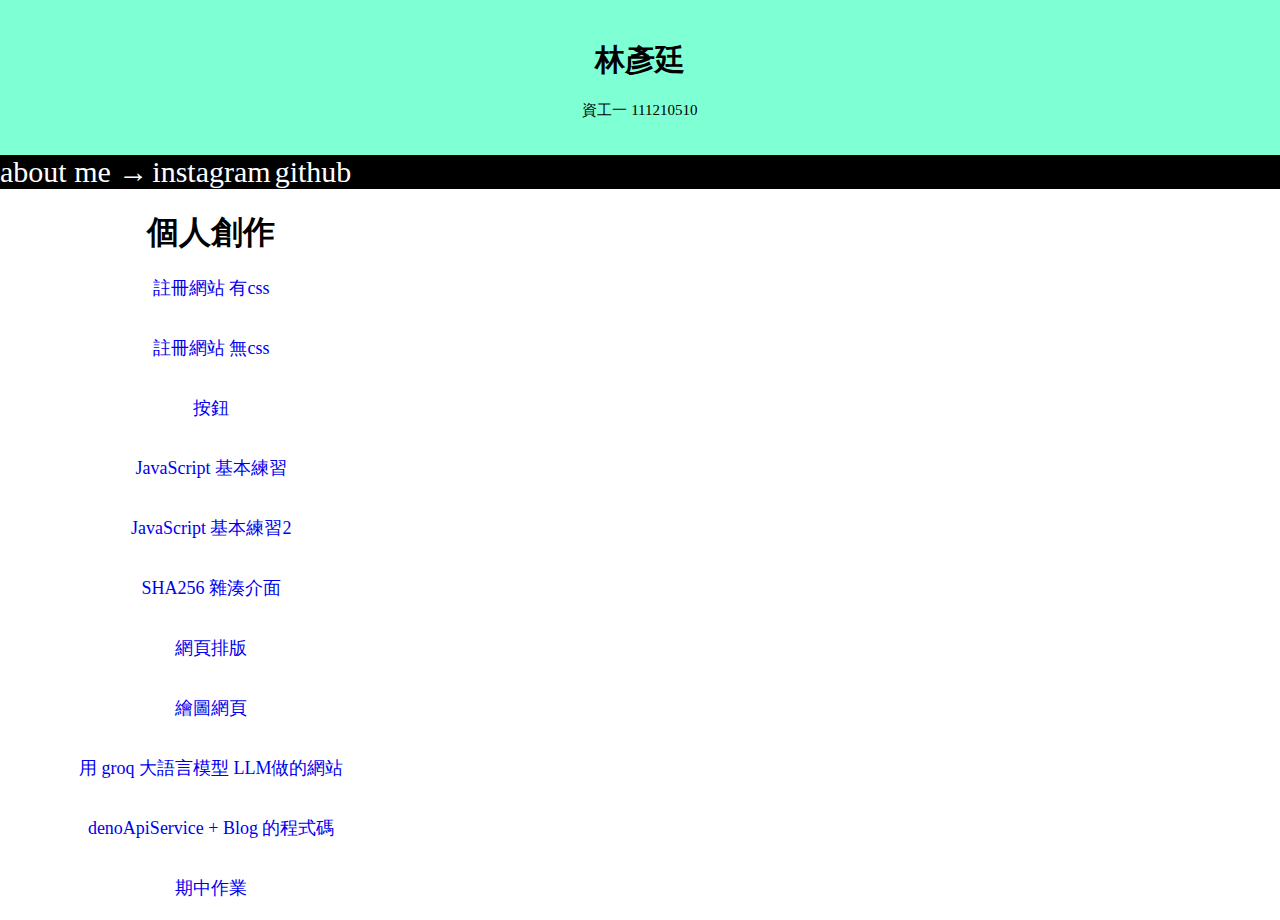
<file: JavaScript/期末作業/期末整理.html>
<html>
    <head>
        <style>
                body
                {
                    margin: 0;
                }
                div
                {
                display: flex; 
                }
                .header
                {
                    
                    padding: 20px;
                    background-color: aquamarine;
                    display: block;
                    text-align: center;
                }
                .nav
                {
                        display: flex;
                        flex-wrap: nowrap;
                        background-color: black;
                        color: white;
                        
                }
                
                nav a
                {
                        color: white;
                        background-color: black;
                        text-align: center;
                        font-size: 30px;
                        width: auto;
                        height: auto;
                        text-decoration: none;
                }
                nav a:hover
                {
                        color: black;
                        background-color: white;
                }
                .column
                {
                    
                    text-align: center;
                    display: block;
                    float: left;
                    width: 33%;
                    height: 100%px;
                    margin-bottom: 20px;
                    
                }
               
                .column img 
                {
                    display: block;
                    margin: 0 auto;
                }
                .column a 
                {
                    display: block;
                    text-align: center;
                    
                    text-decoration: none;
                    font-size: 18px;
                }
               

        </style>
    </head>
    <body>
        <div class="header">
            
            <h1 style="font-size: 30;">林彥廷</h1>
            
            <p style="font-size: 15;">資工一 111210510</p>
        </div>

        <div  class="nav">
            <nav>
                <a href="">about me →</a>
                <a href="https://www.instagram.com/linyanting982/">instagram</a>
                <a href="https://github.com/codewhight">github</a>
            </nav>
        </div>
        
        <div  class="column">
            <h1>個人創作</h1>
            <a href="https://codewhight.github.io/wp/HTML/%E8%A1%A8%E5%96%AE%E8%A8%AD%E8%A8%88(%E6%9C%89CSS).html">註冊網站 有css</a>
           <br></br>
           <a href="https://codewhight.github.io/wp/HTML/%E8%A1%A8%E5%96%AE%E8%A8%AD%E8%A8%88(%E7%84%A1CSS).html">註冊網站 無css</a>
           <br></br>
           <a href="https://codewhight.github.io/wp/JavaScript/HW3/%E6%8C%89%E9%88%95%E7%8B%80%E6%85%8B.html">按鈕</a>
           <br></br>
           <a href="https://github.com/codewhight/wp/tree/master/JavaScript/HW1">JavaScript 基本練習</a>
           <br></br>
           <a href="https://github.com/codewhight/wp/tree/master/JavaScript/HW2">JavaScript 基本練習2</a>
        
           <br></br>
          
           <a href="https://codewhight.github.io/wp/JavaScript/HW5/%E9%9B%9C%E6%B9%8A%E4%BB%8B%E9%9D%A2.html">SHA256 雜湊介面</a>
           <br></br>
           <a href="https://codewhight.github.io/wp/JavaScript/HW6/%E7%B6%B2%E9%A0%81%E6%9E%B6%E6%A7%8B.html">網頁排版</a>
           <br></br>
           <a href="https://codewhight.github.io/wp/JavaScript/HW7/%E7%B9%AA%E5%9C%96.html">繪圖網頁</a>
           <br></br>
           <a href="https://codewhight.github.io/wp/JavaScript/HW8/%E7%BF%BB%E8%AD%AF%E7%B6%B2%E7%AB%99.html">用 groq 大語言模型 LLM做的網站</a>
           <br></br>
           <a href="https://github.com/codewhight/wp/tree/master/denoApiService">denoApiService + Blog 的程式碼</a>
           <br></br>
           <a href="https://codewhight.github.io/wp/JavaScript/%E6%9C%9F%E4%B8%AD%E4%BD%9C%E6%A5%AD/%E6%89%93%E7%A3%9A%E9%A0%AD%E9%81%8A%E6%88%B2.html">期中作業</a>

        </div>
    </body>
</html>
</file>
<file: JavaScript/HW8/main.css>
header, nav, footer, main {
  width: 95%;
  display: block;
  margin:10px auto;
}

#menu {
  float:left;
}

#template {
  height: 500px;
}


textarea {
  
  width:100%;
  margin:10px auto;
  height: 10em;
  padding: 10px;
}

div {
  
  width:100%;
  margin:10px auto;
  height: 200px;
  padding: 10px;
}

#question {
  height: 5em;
}
</file>
